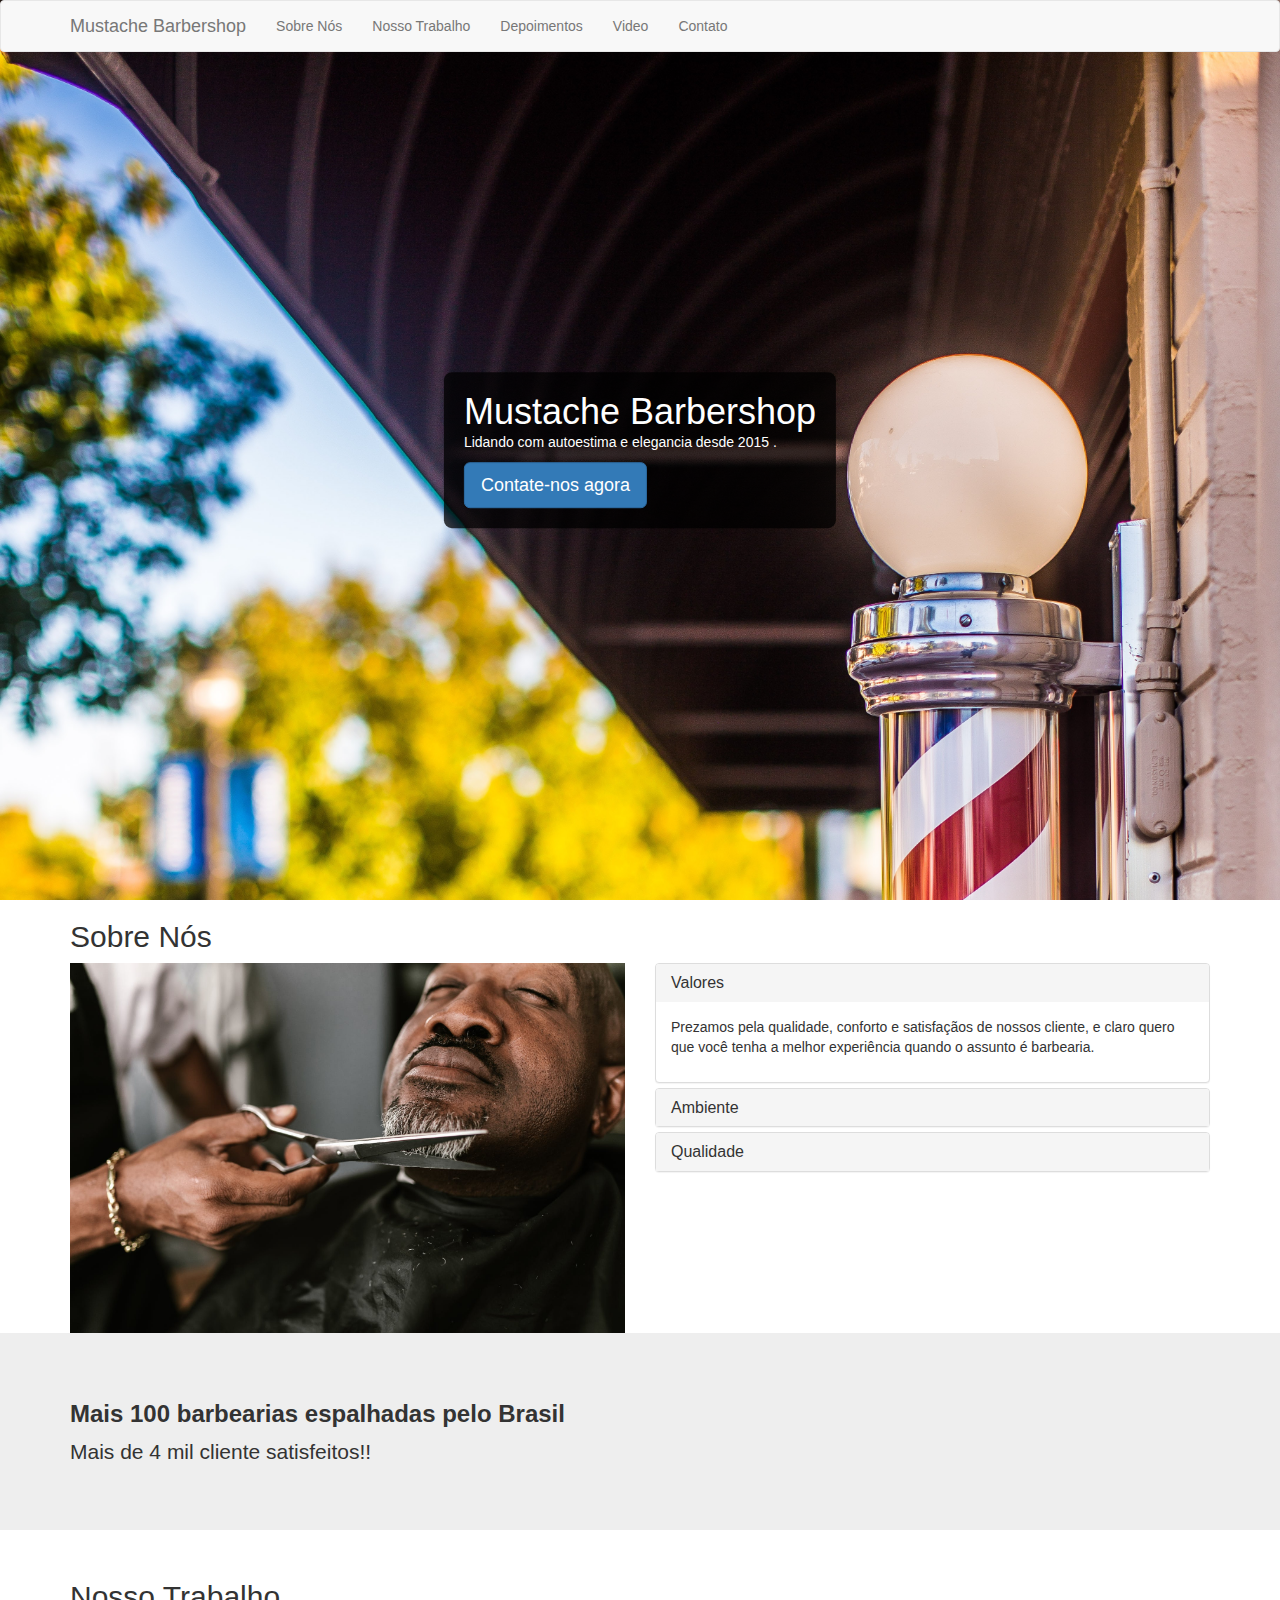
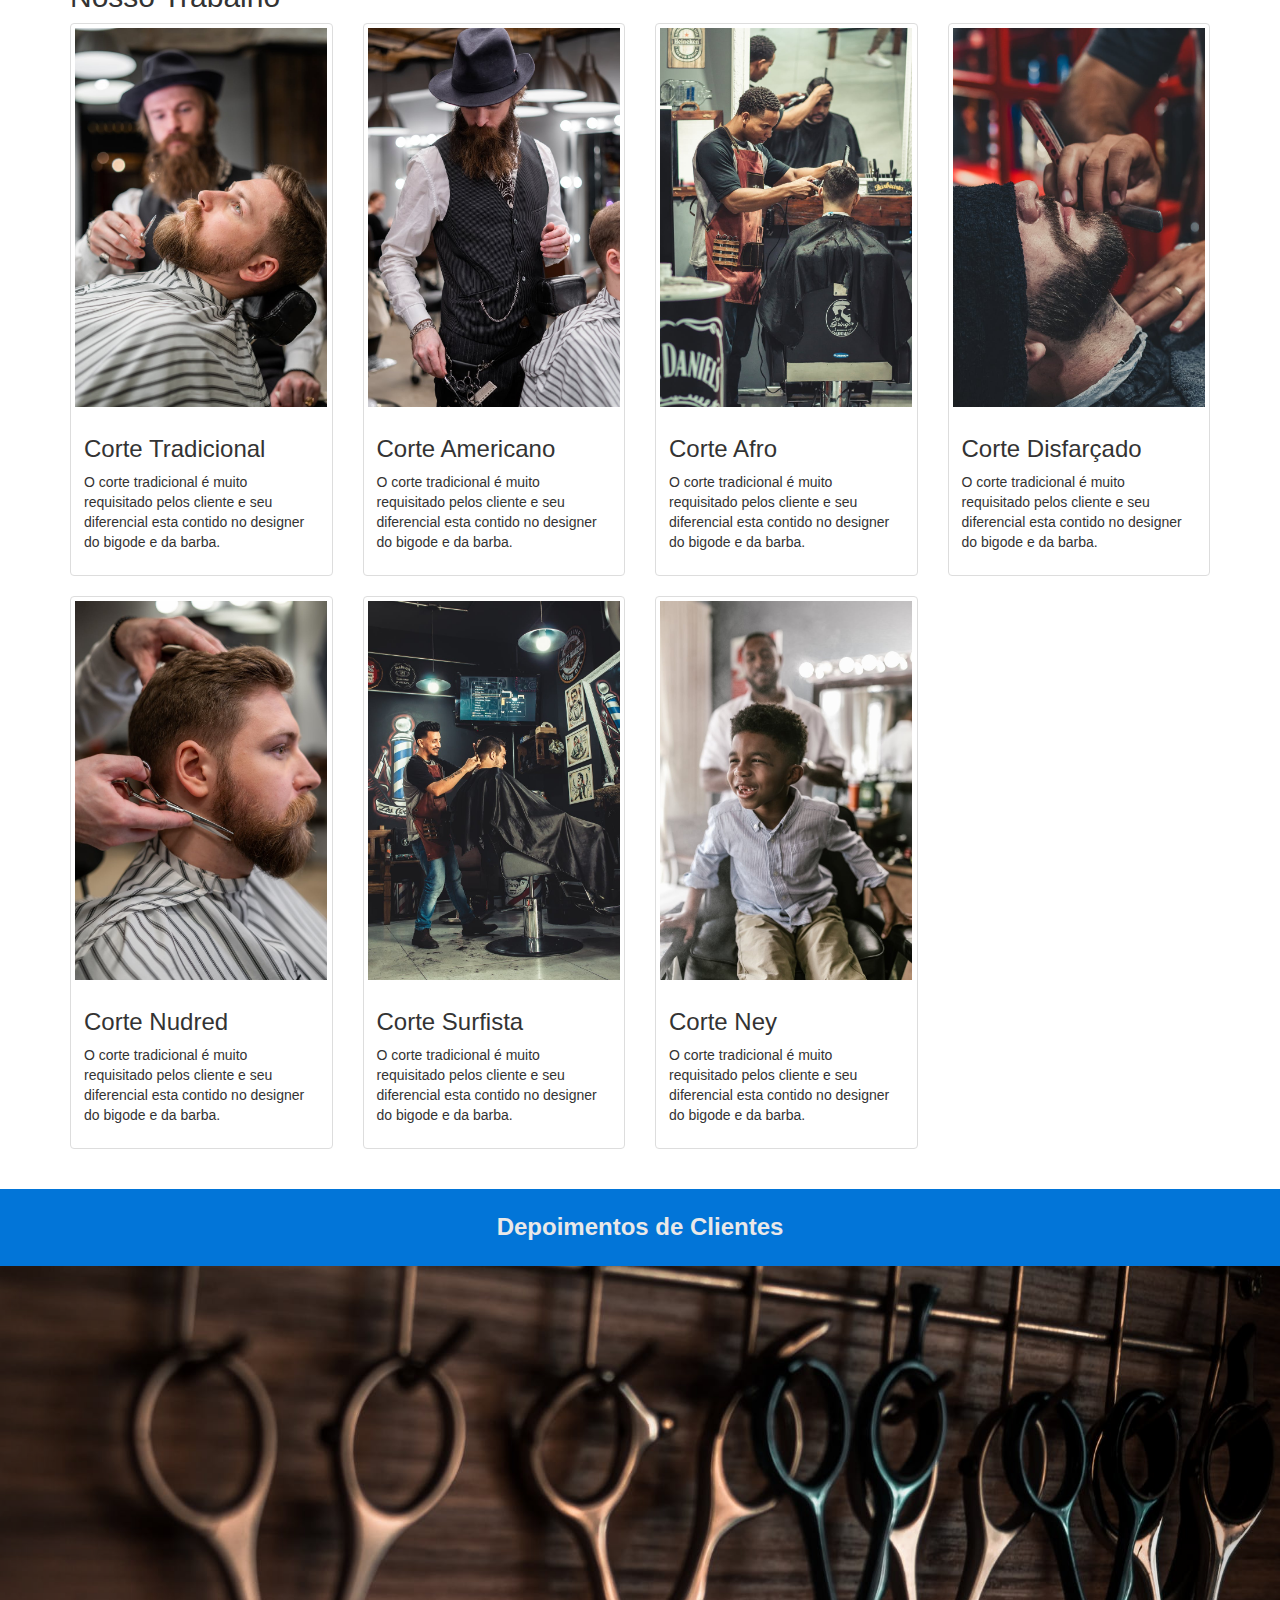
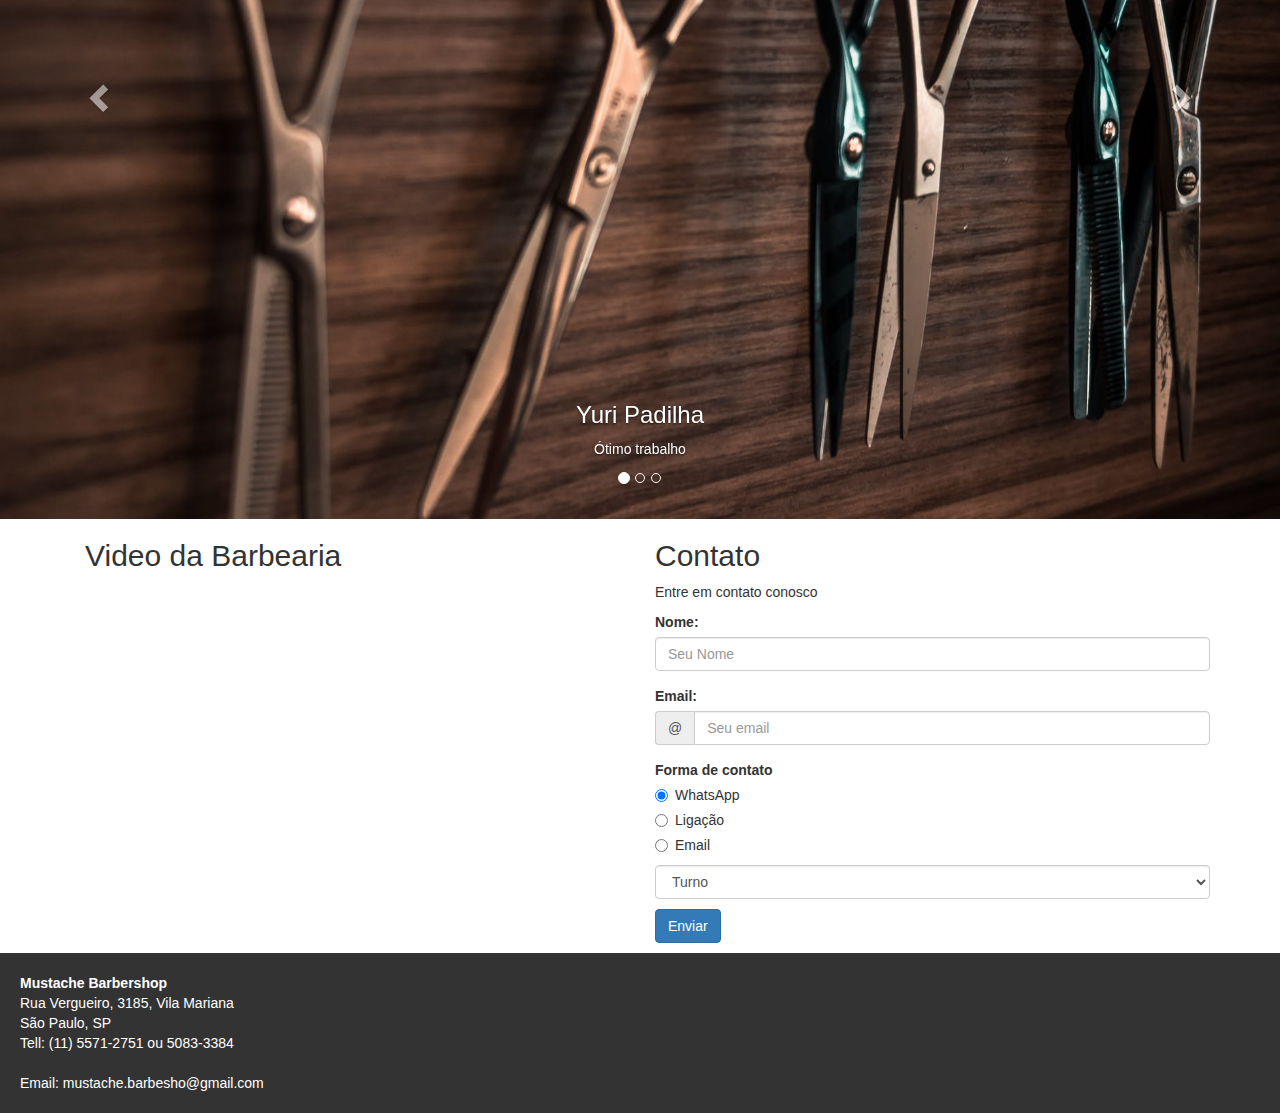
<file: index.html>
<!DOCTYPE html>
<html lang="pt-br">

<head>
    <meta charset="UTF-8">
    <meta name="viewport" content="width=device-width", initial-scale=1>
    <title> Mustache Barbershop </title>
    <link rel="stylesheet" href="style.css">
    <link href="" rel="">
    <link rel="stylesheet" type="text/css" href="bootstrap3/css/bootstrap.min.css">
</head>
<body>
    <header> 
        <nav class="navbar navbar-default">
            <div class="container">
                <div class="navbar-header">
                    <button type="button" class="navbar-toggle collapsed" data-toggle="collapse" data-target="#collapse-navbar" aria-expanded="false">
                        <span class="sr-only">Toggle navigation</span>
                        <span class="icon-bar"></span>
                        <span class="icon-bar"></span>
                        <span class="icon-bar"></span>
                        <span class="icon-bar"></span>
                    </button>
                    <a class="navbar2 navbar-brand" href="#">Mustache Barbershop</a>
                </div>
                <div class="collapse navbar-collapse" id="collapse-navbar">
                    <ul class="nav navbar-nav">
                        <li><a href="#sobre-nos">Sobre Nós</a></li>
                        <li><a href="#nosso-trabalho">Nosso Trabalho</a></li>
                        <li><a href="#depoimentos-de-clientes">Depoimentos</a></li>
                        <li><a href="#video-da-barbearia">Video</a></li>
                        <li><a href="#contato">Contato</a></li>
                    </ul>
                </div>
            </div>
        </nav>

        <div class="container mustache-bannerWrapper">
            <div class="mustache-banner">
                <h1>Mustache Barbershop</h1>
                <p>Lidando com autoestima e elegancia desde 2015 .</p>
                <a href="#contato"> <button class="btn-lg btn btn-primary">Contate-nos agora</button> </a>
            </div>
        </div>
    </header>
    
    <main>
        <section id="sobre-nos" class="container">
            <h2>Sobre Nós</h2>
            <div class="row">
                <img class="img-responsive col-sm-6" src="imgs/corte1.jpg" alt="Fazendo a barba">
                
                <div class="panel-group col-sm-6" id="paineis-sobre">
                    <div class="panel panel-default">    
                        <div class="panel-heading">
                            <h3 class="panel-title" data-toggle="collapse" data-target="#primeiro-p" data-parent="#paineis-sobre">Valores</h3>
                        </div>
                        <div id="primeiro-p" class="collapse in">
                            <div class="panel-body">
                                <p>Prezamos pela qualidade, conforto e satisfaçãos de nossos cliente, e claro quero que você tenha a melhor experiência quando o assunto é barbearia.</p>
                            </div>
                        </div>
                    </div>
                    
                    
                    <div class="panel panel-default">    
                        <div class="panel-heading">
                            <h3 class="panel-title" data-toggle="collapse" data-target="#segundo-p" data-parent="#paineis-sobre">Ambiente</h3>
                        </div>
                        <div id="segundo-p" class="collapse">
                            <div class="panel-body">
                                <p>Enquanto espera você pode jogar sinuca, totó e fliplerama em nossa sala de espera descontraida, ou então que tal pegar um cerveja no frigobar e assistir televisao enquanto aguar o seu atendimento? Sinta se avontade!!</p>
                            </div>
                        </div>
                    </div>
                    
                    <div class="panel panel-default">    
                        <div class="panel-heading">
                            <h3 class="panel-title" data-toggle="collapse" data-target="#terceiro-p" data-parent="#paineis-sobre">Qualidade</h3>
                        </div>
                        <div id="terceiro-p" class="collapse">
                            <div class="panel-body">    
                                <p>Quando o assunto é alta estima a exigencia é grande, por isso usamos produtos de altissima qualidade e equipamentos de primeira.</p>
                            </div>
                        </div>
                    </div>
                </div>
            </div>
        </section>
        
        <div class="jumbotron">
            <div class="container">
                <h3 style="font-weight: bold;">Mais 100 barbearias espalhadas pelo Brasil</h2>
                    <p>Mais de 4 mil cliente satisfeitos!!</p>
                </div>
            </div>
            
            <section id="nosso-trabalho" class="container">
                <h2>Nosso Trabalho</h2>

                <div class="row">
                    <div class="col-sm-6 col-md-4 col-lg-3">
                        <figure class="thumbnail">
                            <img class="img-responsive" src="imgsport/port8.jpg" alt="Foto do nosso trabalho">
                            <figcaption class="caption">
                                <h3>Corte Tradicional</h3>
                                <p>O corte tradicional é muito requisitado pelos cliente e seu diferencial esta contido no designer do bigode e da barba.</p>
                            </figcaption>
                        </figure>
                    </div>
                    
                    <div class="col-sm-6 col-md-4 col-lg-3">
                        <figure class="thumbnail">
                            <img class="img-responsive" src="imgsport/port1.jpg" alt="Foto do nosso trabalho">
                            <figcaption class="caption">
                                <h3>Corte Americano</h3>
                                <p>O corte tradicional é muito requisitado pelos cliente e seu diferencial esta contido no designer do bigode e da barba.</p>
                            </figcaption>
                        </figure>
                    </div>
                    
                    <div class="col-sm-6 col-md-4 col-lg-3">
                        <figure class="thumbnail">
                            <img class="img-responsive" src="imgsport/port2.jpg" alt="Foto do nosso trabalho">
                            <figcaption class="caption">
                                <h3>Corte Afro</h3>
                                <p>O corte tradicional é muito requisitado pelos cliente e seu diferencial esta contido no designer do bigode e da barba.</p>
                            </figcaption>
                        </figure>
                    </div>
                    
                    <div class="col-sm-6 col-md-4 col-lg-3">
                        <figure class="thumbnail">
                            <img class="img-responsive" src="imgsport/port4.jpg" alt="Foto do nosso trabalho">
                            <figcaption class="caption">
                                <h3>Corte Disfarçado</h3>
                                <p>O corte tradicional é muito requisitado pelos cliente e seu diferencial esta contido no designer do bigode e da barba.</p>
                            </figcaption>
                        </figure>
                    </div>
                    
                    <div class="col-sm-6 col-md-4 col-lg-3">
                        <figure class="thumbnail">
                            <img class="img-responsive" src="imgsport/port5.jpg" alt="Foto do nosso trabalho">
                            <figcaption class="caption">
                                <h3>Corte Nudred</h3>
                                <p>O corte tradicional é muito requisitado pelos cliente e seu diferencial esta contido no designer do bigode e da barba.</p>
                            </figcaption>
                        </figure>
                    </div>

                    <div class="col-sm-6 col-md-4 col-lg-3">
                        <figure class="thumbnail">
                            <img class="img-responsive" src="imgsport/port6.jpg" alt="Foto do nosso trabalho">
                            <figcaption class="caption">
                                <h3>Corte Surfista</h3>
                                <p>O corte tradicional é muito requisitado pelos cliente e seu diferencial esta contido no designer do bigode e da barba.</p>
                            </figcaption>
                        </figure>
                    </div>
                        
                    <div class="col-sm-6 col-md-4 col-lg-3">
                        <figure class="thumbnail">
                            <img class="img-responsive" src="imgsport/port7.jpg" alt="Foto do nosso trabalho">
                            <figcaption class="caption">
                                <h3>Corte Ney</h3>
                                <p>O corte tradicional é muito requisitado pelos cliente e seu diferencial esta contido no designer do bigode e da barba.</p>
                            </figcaption>
                        </figure>
                    </div>
                </div>
            </section>
            
            <section id="depoimentos-de-clientes">
                <h2 class="titulo-depoimentos">Depoimentos de Clientes </h2>
                <div id="carousel-example-generic" class="carousel slide" data-ride="carousel"> 
                    <!-- Indicators -->
                    <ol class="carousel-indicators">
                        <li data-target="#carousel-example-generic" data-slide-to="0" class="active"></li>
                        <li data-target="#carousel-example-generic" data-slide-to="1"> </li>
                        <li data-target="#carousel-example-generic" data-slide-to="2"> </li>
                    </ol>
                    
                    <!-- Wrapper for slides -->
                    <div class="carousel-inner" role="listbox">
                        <div class="item active">
                            <img src="imgsport/depo1.jpg">
                            <div class="carousel-caption">
                                <h3>Yuri Padilha</h3>
                                <p>Ótimo trabalho</p>
                            </div>
                        </div>
                        
                        <div class="item">
                            <img src="imgsport/depo2.jpg">
                            <div class="carousel-caption">
                                <h3>Fernando Stafaneni</h3>
                                <p>Barbearia irada!!!</p>
                            </div>
                        </div>
                        
                        <div class="item">
                            <img src="imgsport/depo3.jpg">
                            <div class="carousel-caption">
                                <h3>Caio Sauzas</h3>
                                <p>Papo bacana, sinuca boa e excelentes profissionais</p>
                            </div>
                        </div>
                    </div>
                    
                    <!-- Controls -->
                    <a class="left carousel-control" href="#carousel-example-generic" role="button" data-slide="prev">
                        <span class="glyphicon glyphicon-chevron-left" aria-hidden="true"></span>
                        <span class="sr-only">Previous</span>
                    </a>
                    <a class="right carousel-control" href="#carousel-example-generic" role="button" data-slide="next">
                        <span class="glyphicon glyphicon-chevron-right" aria-hidden="true"></span>
                        <span class="sr-only">Next</span>
                    </a>
                </div>
            </section>
            
            <div class="container">
                <section id="video-da-barbearia" class="col-sm-6">
                    <h2>Video da Barbearia</h2>
                    <div class="embed-responsive embed-responsive-16by9">
                        <iframe width="560" height="315" src="https://www.youtube.com/embed/aSpRLebpFPA" title="YouTube video player" frameborder="0" allow="accelerometer; autoplay; clipboard-write; encrypted-media; gyroscope; picture-in-picture" allowfullscreen></iframe>
                    </div>
                </section>
                
                <div class="row">
                    <section id="contato" class="col-sm-6">
                        <h2>Contato</h2>
                        <p>Entre em contato conosco</p>
                        
                        <form> 
                            <div class="form-group">
                                <label for="contato-name">Nome:</label>
                                <input class="form-control" id="contato-name" type="text" placeholder="Seu Nome" >
                            </div>
                            <div class="form-group">
                                <label for="contato-email">Email:</label>
                                <div class="input-group">
                                    <div class="input-group-addon">@</div>        
                                    <input class="form-control" id="contato-email" type="email" placeholder="Seu email">
                                </div>
                            </div>
                            
                            <label> Forma de contato </label> 
                            <div class="grupo-radio">              
                                <div class="radio">
                                    <label>
                                        <input type="radio" name="forma-contato" checked> 
                                        WhatsApp
                                    </label>
                                </div>
                                <div class="radio">
                                    <label>
                                        <input type="radio" name="forma-contato"> 
                                        Ligação
                                    </label>
                                </div>
                                <div class="radio">
                                    <label>
                                        <input type="radio" name="forma-contato"> 
                                        Email
                                    </label>
                                </div>
                            </div><!--
                                
                            --><select class="select-contato form-control">
                                <option disabled selected>Turno</option>
                                <option>Manha</option>
                                <option>Tarde</option>
                                <option>Noite</option>
                            </select>
                        
                            <button class="botao-enviar-form btn btn-primary" type="submit">Enviar</button>                
                        </form>
                    </section>
                </div>
            </div>
            
        </main>
        
        <footer>
            <address>
                <strong>Mustache Barbershop</strong><br>
                Rua Vergueiro, 3185, Vila Mariana<br>
                São Paulo, SP<br>
                Tell: (11) 5571-2751 ou 5083-3384
            </address>
            <address>
                Email: mustache.barbesho@gmail.com
            </address>
        </footer>

        <script src="jquery.js"></script>
        <script src="bootstrap3/js/bootstrap.min.js"></script>
        <script src="navbar-animation-fix.js"></script>
    </body>
    </html>
</file>
<file: style.css>
/*CSS single-page-barbearia*/

html, body {
    height: 100%;
}

header {
    background-image: url(imgs/imgheader3.jpg);
    background-size: cover;
    background-position: top center;
    height: 100%;
}

header h1 {
    margin-top: 0;
    margin-bottom: 0;
}

.mustache-banner {
    color: #fff;
    background-color: rgba(0, 0, 0, 0.75);
    padding: 20px;
    max-width: 90%;
    border-radius: 8px;
    top: 50%;
    left: 50%;
    position: absolute;
    transform: translate(-50%, -50%);
    transition: 0.3s;
}

#paineis-sobre {
    margin-top: 20px;
}

.titulo-depoimentos {
    font-size: 24px;
    background-color: #0275d8;
    padding-top: 25px;
    padding-bottom: 25px;
    margin-bottom: 0;
    text-align: center;
    font-weight: bold;
    color: rgb(233, 232, 232);
}

.grupo-radio, .select-contato{
    width: 50%;
    display: inline;
    vertical-align: top;
}

.grupo-radio .radio:first-child{
    margin-top: 0;
}

.botao-enviar-form {
    margin-top: 10px;
}

footer {
    background-color: #333;
    color: white;
    margin-top: 10px;
    padding: 20px;
}

footer address:last-child {
    margin-bottom: 0;
}

/*RESPONSIVIDADE*/
@media(min-width: 768px) {
    #paineis-sobre {
        margin-top: 0;
    }

}

@media(min-width: 992px) {

    /*.mustache-bannerWrapper {
        position: relative;
        height: 100%;
    }*/

}
</file>
